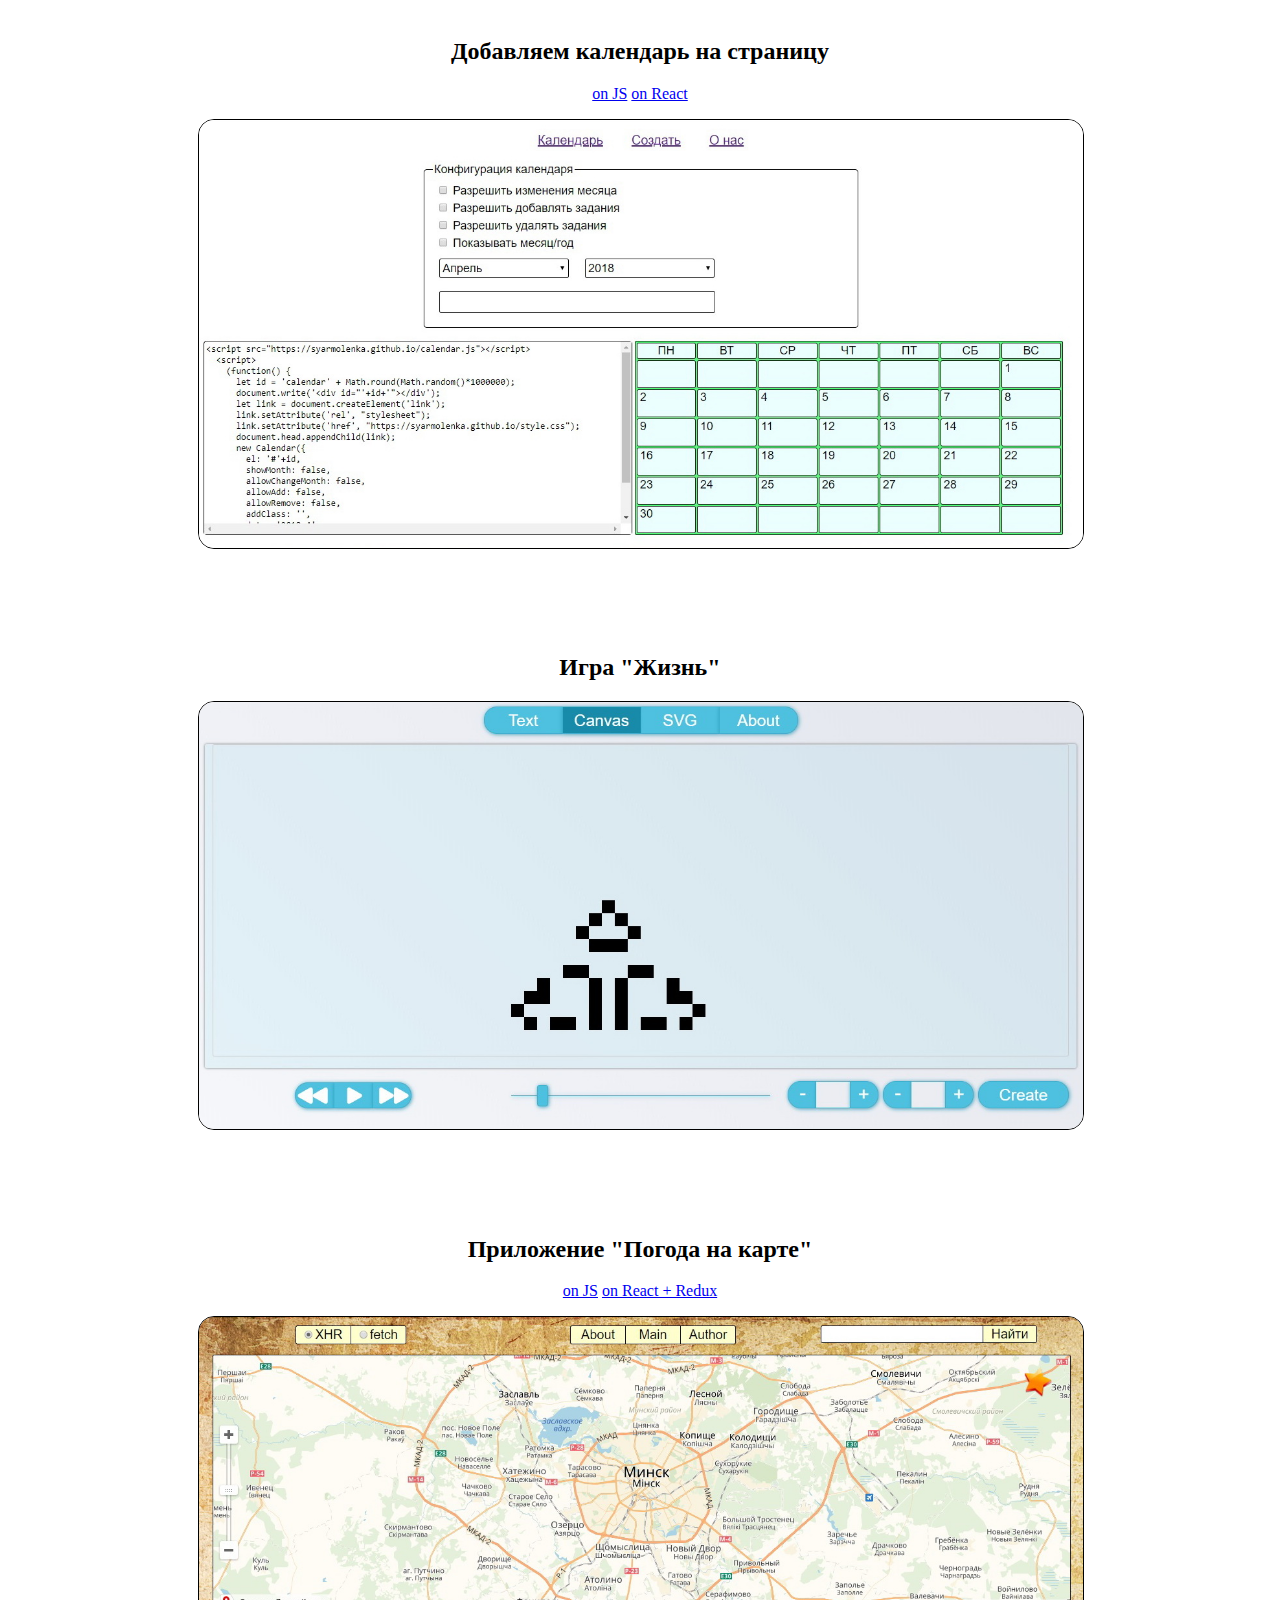
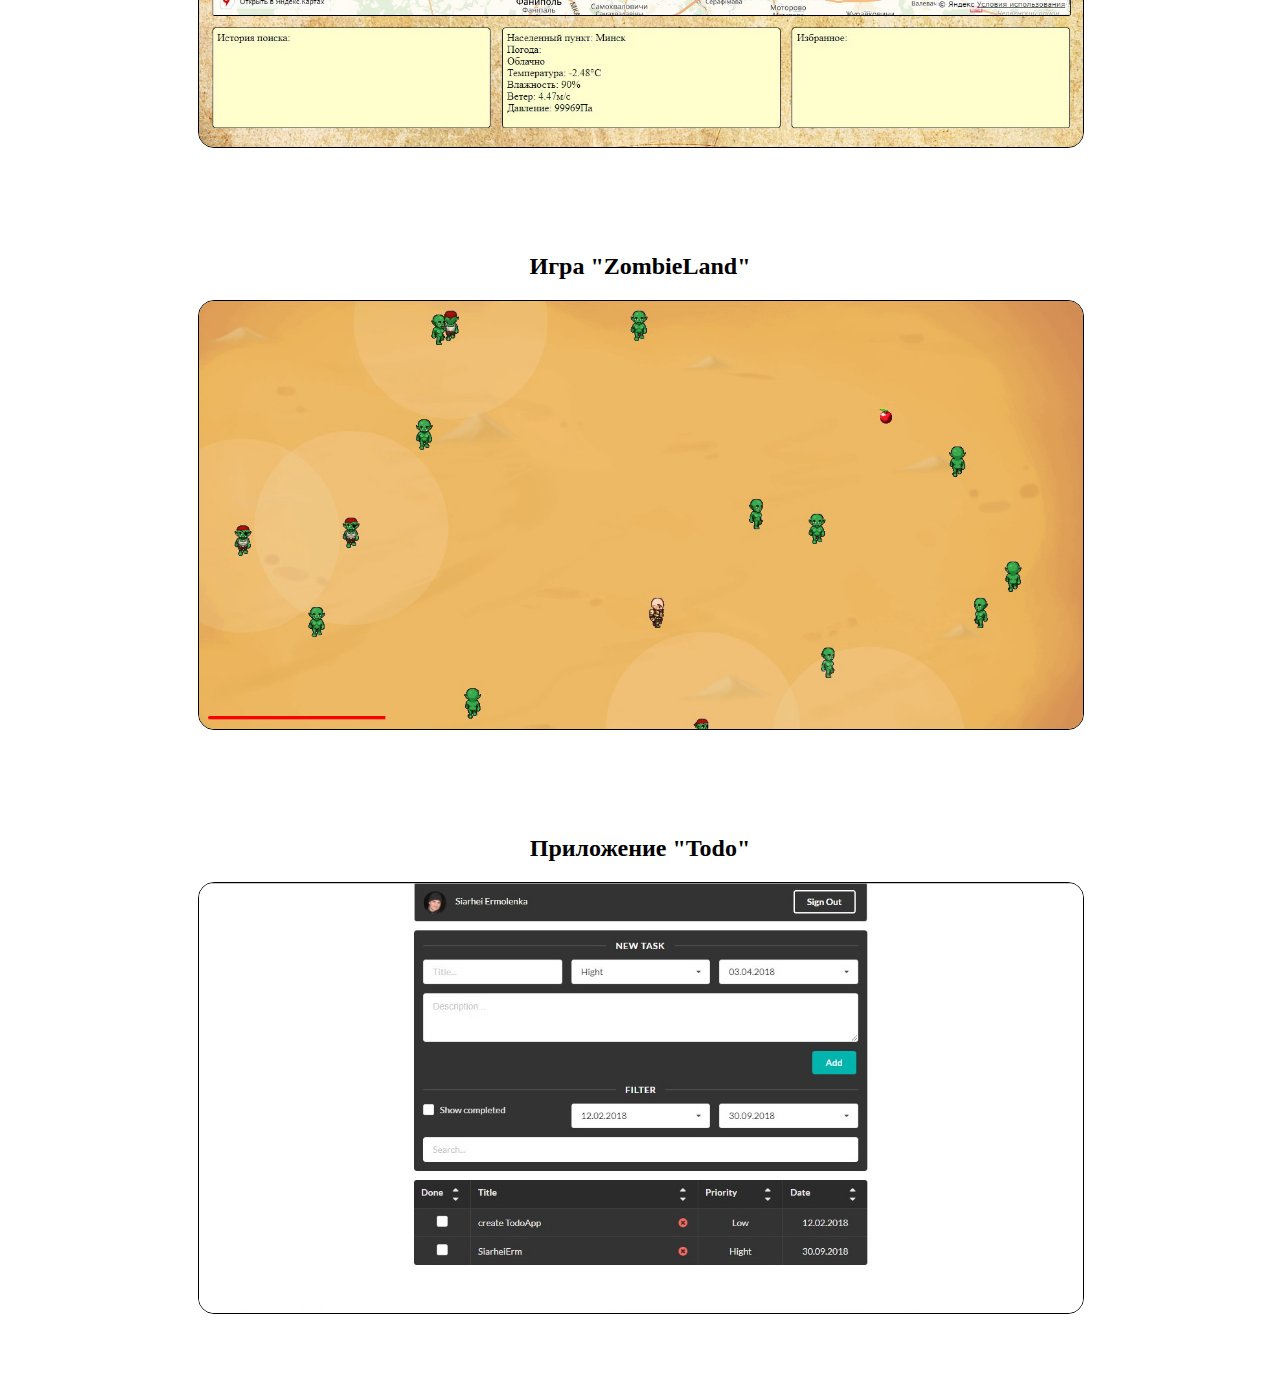
<file: index.html>
<!DOCTYPE html>
<html lang="en">
<head>
	<meta charset="UTF-8">
	<title>Page of Ermolenko Sergey</title>
	<style>
		.wrapper img {
			margin: 0 15% 5% 15%;
			width: 70%;
			border: 1px solid #000;
			border-radius: 1em;
		}
		.wrapper h2 {
			margin-top: 3%;
			text-align: center;
		}
		.center {
			text-align: center;
			margin-bottom: 1em;
		}
	</style>
</head>
<body>
	<div class="wrapper">
		<div class='calendar'>
			<h2>Добавляем календарь на страницу</h2>
			<div class='center'>
				<a href="https://syarmolenka.github.io/calendar/">on JS</a>
				<a href="https://syarmolenka.github.io/calendar2/">on React</a>
			</div>
			<img src="./Calendar.jpg" alt="np pics">
		</div>
		<div class='gameLife'>
			<h2>Игра "Жизнь"</h2>
			<a href="https://syarmolenka.github.io/gamelife/">
				<img src="./GameLife.jpg" alt="np pics">
			</a>
		</div>
		<div class='weather'>
			<h2>Приложение "Погода на карте"</h2>
			<div class='center'>
				<a href="https://syarmolenka.github.io/weather/">on JS</a>
				<a href="https://syarmolenka.github.io/knowweather">on React + Redux</a>
			</div>
			<img src="./Weather.jpg" alt="np pics">
		</div>
		<div class='zombie'>
			<h2>Игра "ZombieLand"</h2>
			<a href="https://syarmolenka.github.io/zombieLand/">
				<img src="./ZombieLand.jpg" alt="np pics">
			</a>
		</div>
		<div class='todo'>
			<h2>Приложение "Todo"</h2>
			<a href="https://syarmolenka.github.io/todo/">
				<img src="./Todo.jpg" alt="np pics">
			</a>
		</div>
	</div>
</body>
</html>
</file>
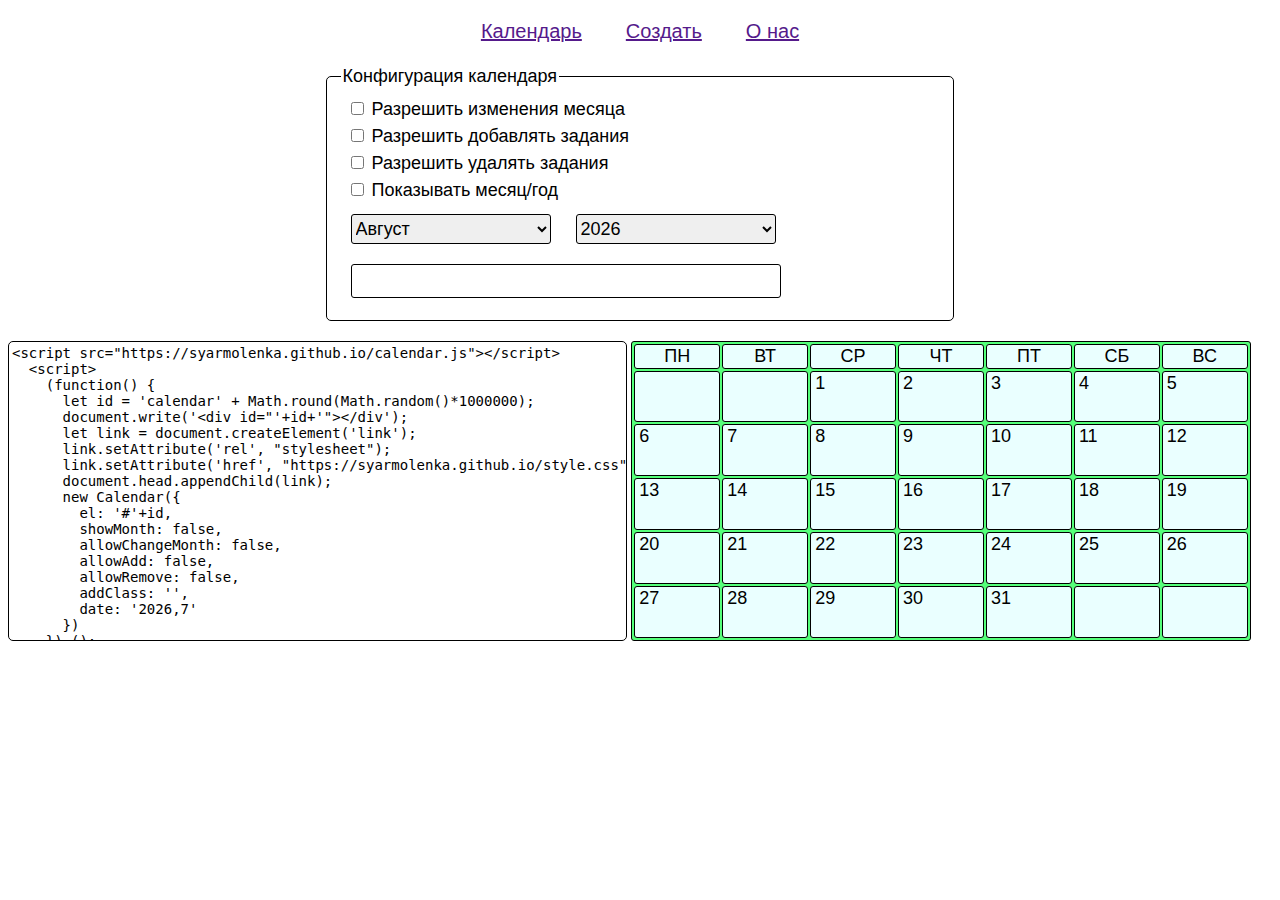
<file: calendar/index.html>
<!DOCTYPE html>
<html lang="en">
<head>
  <meta charset="UTF-8">
  <meta name="viewport" content="width=device-width, initial-scale=1.0">
  <meta http-equiv="X-UA-Compatible" content="ie=edge">
  <title>Calendar</title>
  <style>
    a {
      font: 20px Arial;
      margin: 20px;
    }
    .header {
      text-align: center;
      margin: 20px 0;
    }
    form {
      width: 100%;
    }
    fieldset, textarea {
      border: 1px solid #000;
      border-radius: 5px;
      font: 18px Arial;
      line-height: 1.5;
    }
    input {
      margin-left: 10px;
    }
    select, .input_text {
      font: 18px Arial;
      width: 200px;
      height: 30px;
      margin: 10px;
      border: 1px solid #000;
      border-radius: 3px;
    }
    .input_text {
      width: 424px;
    }
    #setup {
      margin: auto;
      width: 50%;
    }
    #code {
      border: 1px solid #000;
      border-radius: 5px;
      font: 14px Arial;
      height: 300px;
      width: 49%;
      box-sizing: border-box;
      display: inline-block;
      margin-top: 20px;
      overflow: scroll;
    }
    pre {
      margin: 3px;
    }
    #calendar {
      width: 49%;
      height: 300px;
      display: inline-block;
    }
    #calendar table {
      width: 100%;
      height: 100%
    }
    #calendar td {
      width: 40px;
      height: 20px;
    }
    #calendar th {
      font: 18px Arial;
      width: 40px;
      height: 20px;
    }
    #calendar .task {
      padding-left: 18px;
      width: 40px;
      overflow: hidden;
    }
    td, th {
      font: 18px Arial;
      width: 150px;
      height: 70px;
      border: 1px solid #000;
      border-radius: 3px;
      text-align: center;
      background: #EAFFFF;
      cursor: pointer;
    }
    th {
      font: 30px Arial;
    }
    tbody td {
      text-align: left;
      vertical-align: text-top;
    }
    span {
      margin: 3px;
    }
    table {
      margin: auto;
      border: 1px solid #000;
      border-radius: 3px;
      background: #55FF7A;
    }
    .task {
      padding-left: 18px;
      width: 140px;
      overflow: hidden;
    }
    .del_task {
      position: absolute;
      width: 16px;
      display: inline-block;
      background: red;
      text-align: center;
    }
    .task, .del_task {
      border: 1px solid #000;
      border-radius: 8px;
      height:16px;
      line-height: 0.9em;
    }
    .comment {
      position: absolute;
      left: 100px;
    }
    textarea:focus {
      outline: none;
    }
    .hide {
      display: none;
    }
    #about {
      font: 100px Arial;
      text-align: center;
    }
  </style>
</head>
<body>
  <header>
    <div class="header">
      <a href="" name="page1">Календарь</a>
      <a href="" name="page2">Создать</a>
      <a href="" name="page3">О нас</a>
    </div>
  </header>
  <div id="setup">
    <form name="setup">
      <fieldset>
        <legend>Конфигурация календаря</legend>
        <input type="checkbox" name="allowChangeMonth"> Разрешить изменения месяца<br>
        <input type="checkbox" name="allowAdd"> Разрешить добавлять задания<br>
        <input type="checkbox" name="allowRemove"> Разрешить удалять задания<br>
        <input type="checkbox" name="showMonth"> Показывать месяц/год<br>
        <select name="month" id="month"></select>
        <select name="year" id="year"></select><br>
        <input type="text" name="addClass" class="input_text">
      </fieldset>
    </form>
  </div>
  <div id="code">
    <pre></pre>
  </div>
  <div id="calendar"></div>

  <script type="text/javascript" src="calendar.js"></script>
  <script type="text/javascript" src="script.js"></script>
  <script type="text/javascript" src="spa.js"></script>
</body>
</html>
</file>
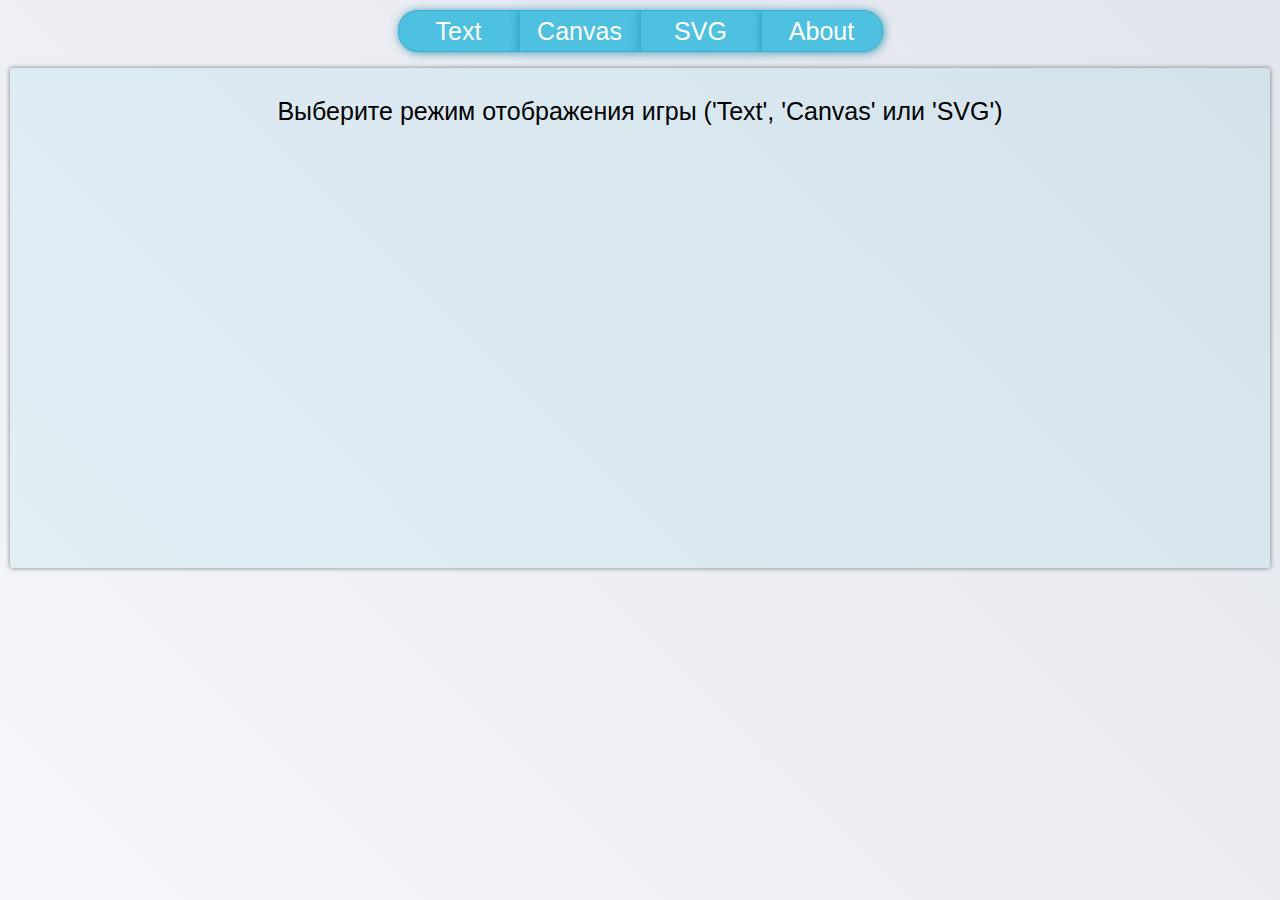
<file: gamelife/index.html>
<!DOCTYPE html>
<html lang="en">
<head>
  <meta charset="UTF-8">
  <meta name="viewport" content="width=device-width, initial-scale=1.0">
  <meta http-equiv="X-UA-Compatible" content="ie=edge">
  <title>Game Life</title>
  <link rel="stylesheet" href="style.min.css">
</head>
<body>
  <script type="text/javascript" src="script.min.js"></script>
</body>
</html>
</file>
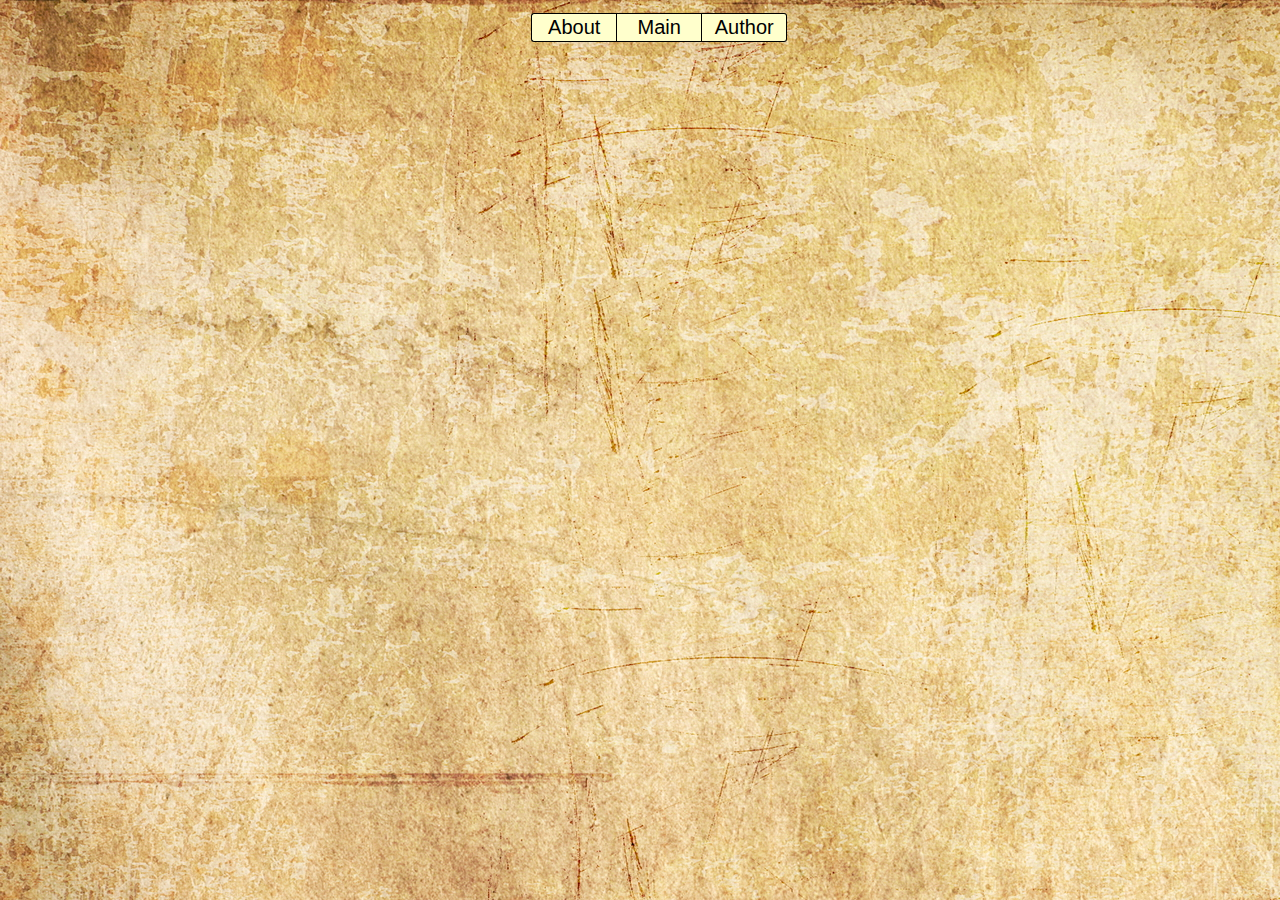
<file: weather/index.html>
<!DOCTYPE html>
<html lang="en">
<head>
  <meta charset="UTF-8">
  <meta name="viewport" content="width=device-width, initial-scale=1.0">
  <meta http-equiv="X-UA-Compatible" content="ie=edge">
  <title>Weather</title>
  <link rel="stylesheet" href="style.min.css">
</head>
<body>
  <header>
    <div class="head">
      <div class="request r1 hide">
        <label><input type="radio" class="http" name="request" value="XHR"checked>XHR</label>
      </div><div class="request r2 hide">
        <label><input type="radio" class="http" name="request" value="fetch">fetch</label>
      </div>
    </div>
    <div class="head">
      <ul><li><a href="#" class="route a1">About</a></li><li><a href="#" class="route a2">Main</a></li><li><a href="#" class="route a3">Author</a></li></ul>
    </div>
    <div class="head search hide">
      <div id="search">
        <input type="text">
        <div id="button">
          Найти
        </div>
      </div>
    </div>
  </header>
  <main class="hide">
    <div id="map">
      <div id="star"><img src="other/star-icon.png" alt=""> </div>
    </div>
  </main>
  <footer class="hide">
    <div id="history"></div>
    <div id="weather">
      <div></div>
      <div></div>
    </div>
    <div id="favorite"></div>
  </footer>
  <div class="about"></div>
  <div class="author"></div>
  <script>
    let stage = {};
    let myMap;
  </script>
  <script src="https://api-maps.yandex.ru/2.1/?lang=ru_RU" type="text/javascript"></script>
  <script type="text/javascript" src="script.min.js"></script>
</body>
</html>
</file>
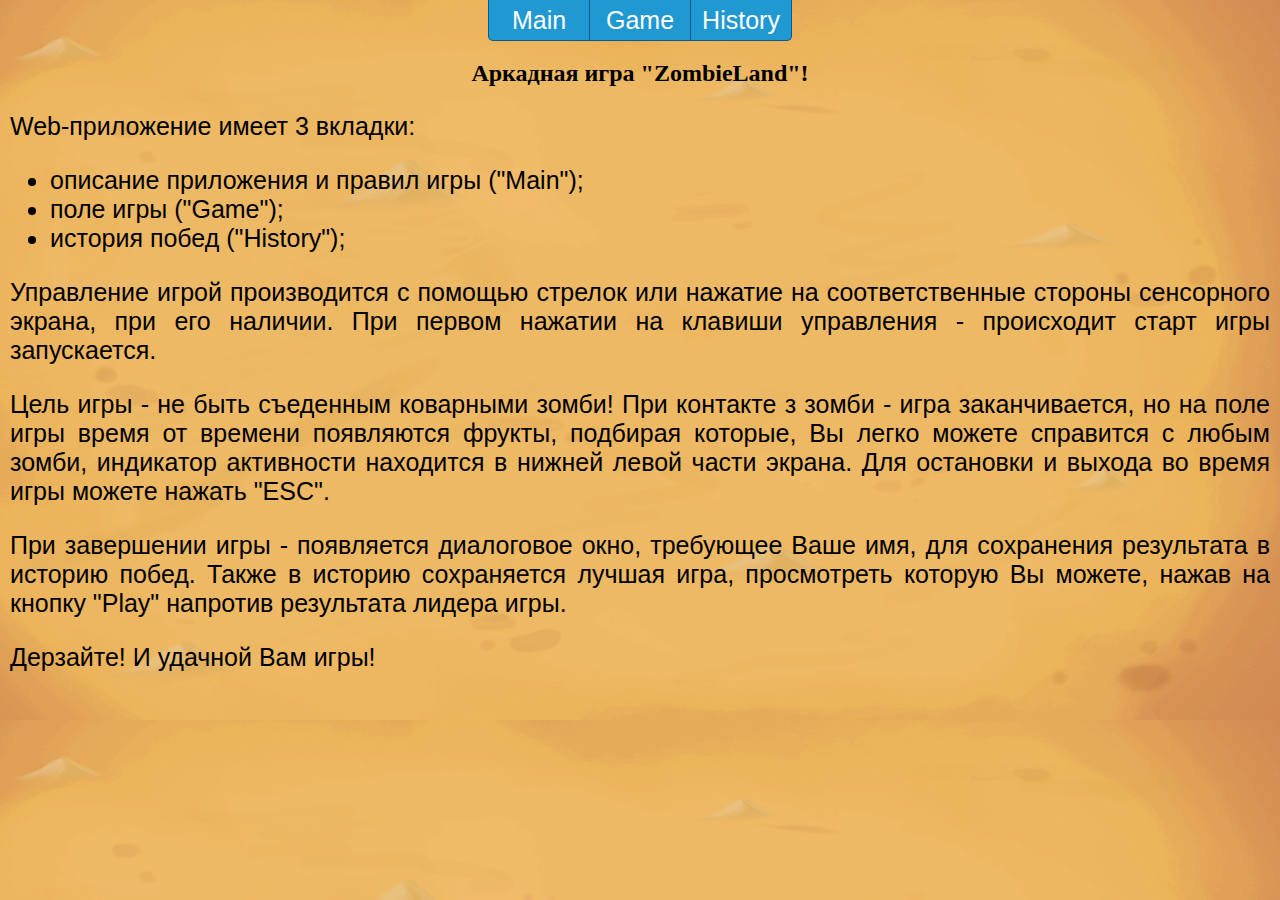
<file: zombieLand/index.html>
<!DOCTYPE html>
<html lang="en">
<head>
  <meta charset="UTF-8">
  <meta name="viewport" content="width=device-width, initial-scale=1.0">
  <meta http-equiv="X-UA-Compatible" content="ie=edge">
  <title>ZombieLand</title>
  <link rel="stylesheet" href="style.min.css">
</head>
<body>
  <header>
    <ul id="spa">
      <li><a class="spa" href="#main">Main</a></li>
      <li><a class="spa" href="#game">Game</a></li>
      <li><a class="spa" href="#history">History</a></li>
    </ul>
  </header>
  <main></main>
  <script type="text/javascript" src="script.min.js"></script>
</body>
</html>
</file>
<file: gamelife/style.min.css>
footer{height:40px;margin:10px 0;text-align:center;padding-bottom:20px}.block{display:inline-block;width:32.5%}.control{display:inline-block;width:60px;height:40px;background:#4ec0e0;text-align:center;border:1px solid #3badcd;border-right:none;vertical-align:bottom;outline:0;cursor:pointer;box-shadow:1px 1px 10px rgba(24,138,170,.8)}.control:hover{background:#188aaa}.control:active{border:3px solid #3badcd}.control:first-child{border-radius:20px 0 0 20px}.control:last-child{border-right:1px solid #3badcd;border-radius:0 20px 20px 0}#line{display:inline-block;background:#3badcd;width:90%;height:1px;margin-bottom:13px;box-shadow:1px 1px 10px rgba(24,138,170,.8)}#clit{position:relative;left:10%;margin-top:-16px;height:31px;width:15px;background:#4ec0e0;border:1px solid #3badcd;border-radius:4px;cursor:pointer;box-shadow:1px 1px 10px rgba(24,138,170,.8)}.input{display:inline-block;vertical-align:bottom}.input>input{background:#ebedf3;text-align:center;display:inline-block;border:1px solid #3badcd;width:52px;height:40px;border-left:none;border-right:none;box-shadow:1px 1px 10px rgba(24,138,170,.8)}.input>div{display:inline-block;width:40px;height:40px;background:#4ec0e0;text-align:center;vertical-align:bottom;cursor:pointer;color:#fff;border:1px solid #3badcd;font-size:30px;box-shadow:1px 1px 10px rgba(24,138,170,.8)}.minus{border-radius:20px 0 0 20px;padding-left:2px}.plus{border-radius:0 20px 20px 0;padding-right:2px;line-height:1.3}#height>div:hover,#width>div:hover{background:#188aaa}#height>div:active,#width>div:active{color:#3badcd}#create{display:inline-block;vertical-align:bottom;color:#fff;width:140px;height:42px;background:#4ec0e0;text-align:center;border:1px solid #3badcd;border-radius:20px;outline:0;cursor:pointer;box-shadow:1px 1px 10px rgba(24,138,170,.8)}#create:hover{background:#188aaa}#create:active{color:#3badcd}header{text-align:center}ul{margin:10px 0}li{display:inline-block;width:120px;height:40px;background:#4ec0e0;text-align:center;border:1px solid #3badcd;border-right:none;cursor:pointer;overflow:hidden;box-shadow:1px 1px 10px rgba(24,138,170,.8)}.press,li:hover{background:#188aaa}a{display:inline-block;width:120px;height:40px}a:active{color:#3badcd}li:first-child{border-radius:20px 0 0 20px}li:last-child{border-right:1px solid #3badcd;border-radius:0 20px 20px 0}.route{text-decoration-line:none;color:#fff;line-height:40px}*{font-size:25px;font-family:"Helvetica Neue",Helvetica,Arial,sans-serif;font-weight:lighter;margin:0;padding:0}html{height:100%}body{display:flex;min-height:100vh;flex-direction:column;background:-moz-linear-gradient(45deg,#f5f7fa 0,#e3e5ed 100%);background:-webkit-linear-gradient(45deg,#f5f7fa 0,#e3e5ed 100%);background:-o-linear-gradient(45deg,#f5f7fa 0,#e3e5ed 100%);background:linear-gradient(45deg,#f5f7fa 0,#e3e5ed 100%)}main{margin:0 10px 10px 10px;flex:1;overflow:auto;max-height:500px;background:rgba(78,192,224,.1);border-radius:3px;text-align:center;box-shadow:0 0 5px rgba(0,0,0,.5)}#text{border:1px solid #ccc;border-radius:3px;font-size:35px;font-weight:700;line-height:23px;font-family:monospace;display:inline-block;cursor:pointer}#canvas,#svg{border:1px solid #ccc;border-radius:3px;cursor:pointer}p{margin:10px 40px}.about{text-indent:1.5em;text-align:justify}
</file>
<file: weather/style.min.css>
.author{text-align:center}.author>*{display:block;margin:10px}.author>span{font:40px Monotype Corsiva;font-weight:600}.author>img{width:250px;margin:auto;border-radius:3px}.author a{display:inline-block;background-image:url(other/socnet.png);width:300px;height:70px;border-radius:3px}.gh{background-position:4px -39px}.fb{background-position:6px -339px}.sl{background-position:10px -189px}.author li{margin:10px;list-style:none}.author>ul{margin:20px;padding:0}.about{font:30px Monotype Corsiva;font-weight:600;margin:20px}footer>*{background:#ffc;margin-left:1%;display:inline-block;width:30.7%;height:140px;border:1px solid #000;border-radius:5px;vertical-align:middle;padding:.5%}.favorite{text-align:right}.favorite>span{float:left}.favorite,.history{background:#fff;margin:1px;padding:2px;cursor:pointer;border:1px solid #000;border-radius:3px}.favorite:hover,.history:hover{background:#e4ff37}.close{background:#ff8c8c;width:20px;border:none;border-radius:100%;cursor:pointer}.close:hover{background:red}.head{margin-left:1%;display:inline-block;width:31.75%;height:40px;text-align:center;vertical-align:middle}.head>*{margin-top:5px;font:20px Arial}.request{padding:2px;display:inline-block;width:80px;border:1px solid #000;background:#ffc;cursor:pointer}.request>label{cursor:pointer}.request:hover{background:#fd0}.request.r1{border-right:none;border-radius:3px 0 0 3px}.request.r2{border-radius:0 3px 3px 0}.http{margin-left:0}li{display:inline}.route{padding:2px;display:inline-block;width:80px;text-decoration:none;color:#000;border:1px solid #000;background:#ffc}.route:hover{background:#fd0}.route.a1{border-right:none;border-radius:3px 0 0 3px}.route.a3{border-left:none;border-radius:0 3px 3px 0}#search{background:#fff;overflow:hidden;display:inline-block;height:25px;border:1px solid #000;border-radius:3px}#search>input{height:80%;border:none;font-size:20px}#button{display:inline-block;width:80px;border-left:1px solid #000;padding:1px;cursor:pointer;background:#ffc}#button:hover{background:#fd0}#search>input:focus{outline:0}main{display:inline-block;width:100%;margin-top:10px}#map{float:left;border:1px solid #000;border-radius:3px;overflow:hidden;height:400px;width:98%;display:inline;margin:1%;margin-top:0;overflow:hidden}#star{position:absolute;display:inline-block;width:50px;height:50px;z-index:1;left:93%;top:11%}#star>img{width:50px;height:50px;cursor:pointer}body{background-image:url(other/bgrimg.jpg)}.hide{display:none}
</file>
<file: zombieLand/style.min.css>
header{position:absolute;width:100%;z-index:1}#spa{margin:0;padding:0;display:flex;justify-content:center;align-items:center}#spa>li{display:flex;justify-content:center;align-items:center;border:1px solid #095891;border-top:none;list-style:none;height:40px;width:100px;background:#2098d1;color:#fff;font:25px Arial;cursor:pointer}#spa>li:hover{transition-duration:1s;color:#ff00ae}#spa>li:active{transition-duration:.3s;background:#095891}#spa>li:first-child{border-radius:0 0 0 5px}#spa>li:nth-child(2){border-left:none;border-right:none}#spa>li:last-child{border-radius:0 0 5px 0}.spa{text-decoration:none;outline:0;color:inherit}#cover{position:absolute;background:rgba(255,255,255,.5)}#message{position:absolute;padding:20px;display:flex;width:300px;border:1px solid #000;flex-direction:column;border:1px solid #095891;border-radius:8px;background:#f3f3f3}#username{height:40px;font:25px Arial;margin-bottom:20px;border:1px solid #095891;border-radius:5px;outline:0}#message>div{display:flex;justify-content:space-around}#message button{width:100px;height:40px;font:25px Arial;color:#fff;background:#2098d1;border:1px solid #095891;border-radius:5px;outline:0}#message button:hover{transition-duration:1s;color:#ff00ae}#message button:active{transition-duration:.3s;background:#095891}#time{height:40px;font:25px Arial;text-align:center;margin:0}.mobile{position:absolute;display:inline-block;border-radius:20px}.slider{width:100%;position:absolute;top:0;left:0;display:flex;justify-content:center}#slider{-webkit-appearance:none;margin:auto;margin-top:20px;width:80%}#slider::-webkit-slider-thumb{-webkit-appearance:none;border:1px solid #095891;height:30px;width:15px;border-radius:3px;background:#2098d1;cursor:pointer;margin-top:-14px}#slider::-webkit-slider-runnable-track{width:100%;height:1px;cursor:pointer;background:#095891}#slider:focus{outline:0}body{margin:0;padding:0;background:url(other/background.jpg);background-size:100%}main{display:flex;flex-direction:column;justify-content:center}#field{display:flex}#indicate{position:absolute;display:inline-block;width:30%;height:5px;border-radius:2.5px;margin-left:1%}#describtion{margin:40px 10px 0 10px}#describtion h2{text-align:center}#describtion li,#describtion p{font:25px Arial;text-align:justify}.z2{z-index:2}.hide{display:none}#winners{padding-left:45px;margin:auto;margin-top:50px}td,th{margin:2px auto;padding:2px 10px;width:150px;text-align:center;background:#2098d1;font:25px Arial;color:#fff;border:1px solid #095891;border-radius:5px}#click{cursor:pointer;width:30px}#click:hover{background:#fff;color:#2098d1}
</file>
